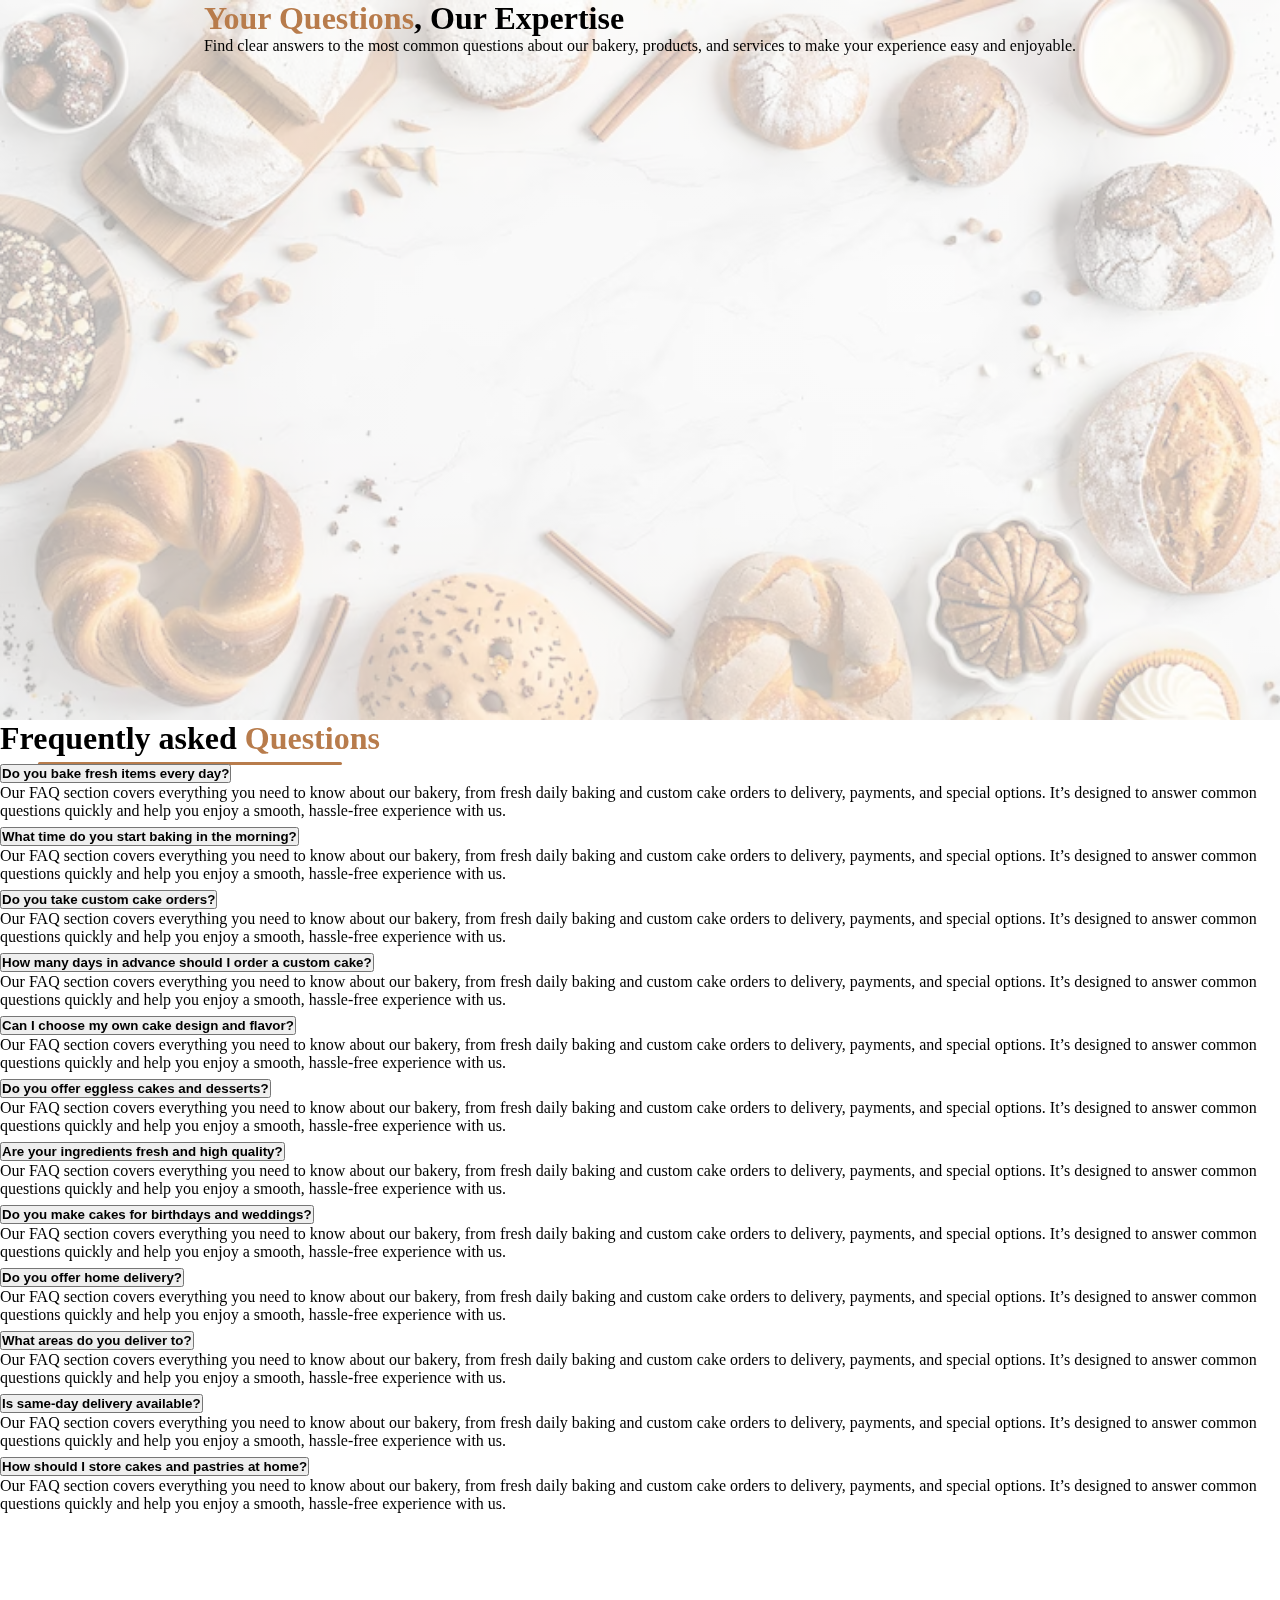
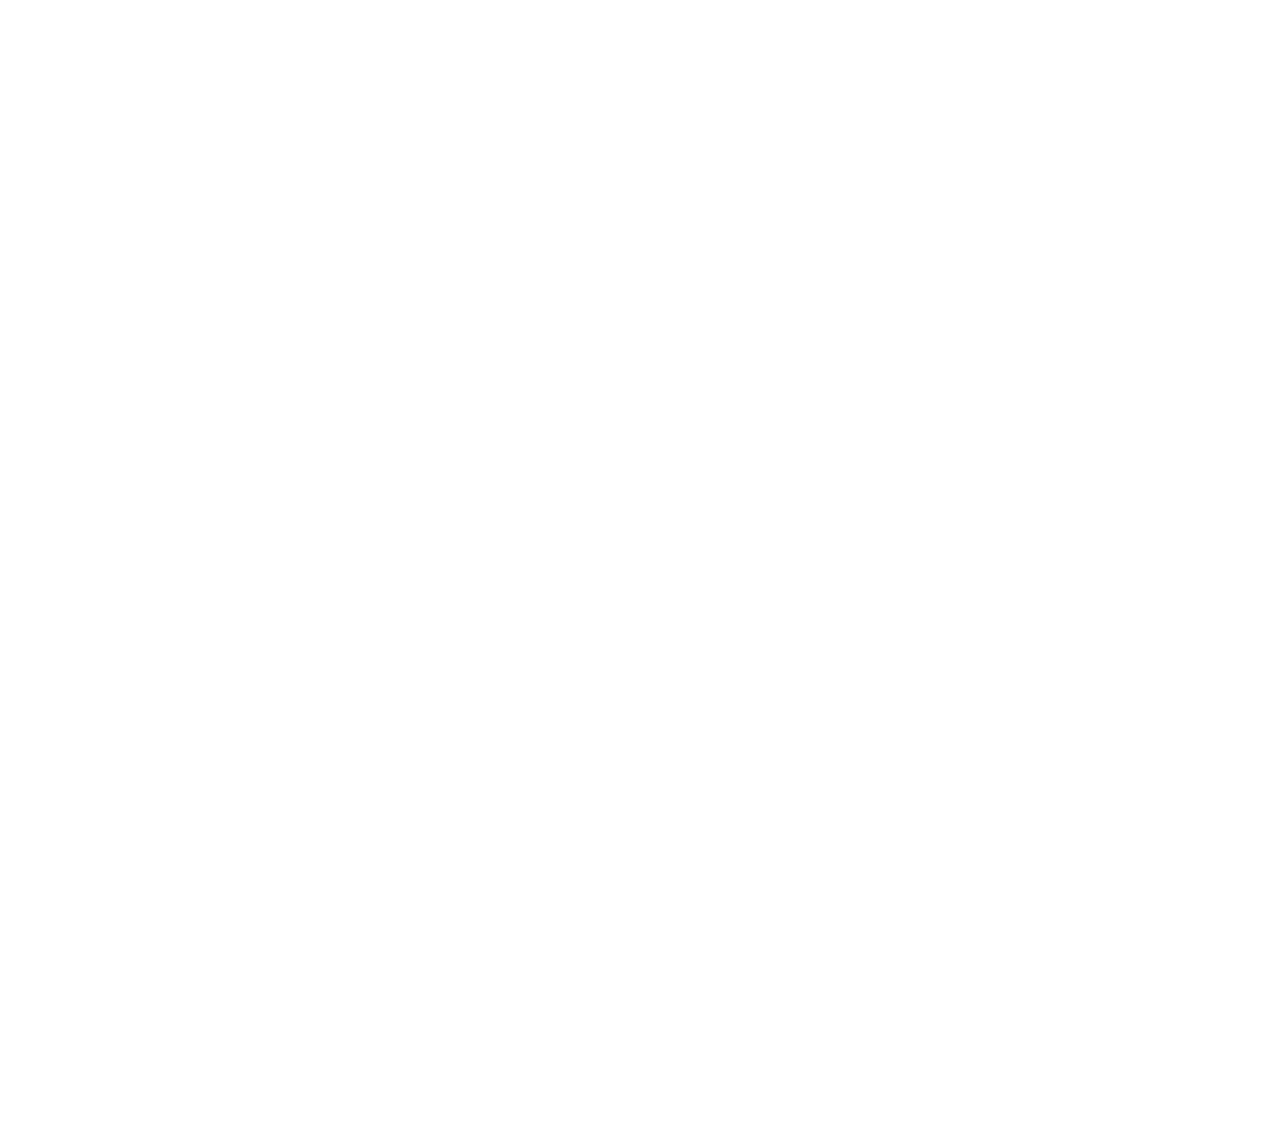
<file: faqs.html>
<!DOCTYPE html>
<html lang="en">

<head>
    <meta charset="UTF-8">
    <meta name="viewport" content="width=device-width, initial-scale=1.0">
    <title>Bakers Club</title>
    <link rel="stylesheet" href="./Css/faqs.css">
    <link href="https://cdn.jsdelivr.net/npm/bootstrap@5.3.8/dist/css/bootstrap.min.css" rel="stylesheet"
        integrity="sha384-sRIl4kxILFvY47J16cr9ZwB07vP4J8+LH7qKQnuqkuIAvNWLzeN8tE5YBujZqJLB" crossorigin="anonymous">
    <link rel="stylesheet" href="./Css/navbar.css">
    <link href="https://unpkg.com/aos@2.3.1/dist/aos.css" rel="stylesheet">
</head>

<body>
    <div id="header"></div>
    <div id="canvas"></div>
    <div class="hero-section">
        <div class="container hero-content h-100">
            <div class="text-center d-flex flex-column gap-2">
                <h1 class="display-4 fw-bold" data-aos="fade-up"><span style="color: #B87C4C;">Your Questions</span>, Our Expertise</h1>
                <p class="fs-5 w-75 mx-auto" data-aos="fade-up" data-aos-delay="100">Find clear answers to the most common questions about our bakery, products,
                    and services to make your experience easy and enjoyable.</p>
            </div>
        </div>
    </div>
    <div class="faqs-wrapper container">
        <div class="text-center py-5">
            <h1 class="fs-2 fw-bold underline" data-aos="fade-up">Frequently asked <span style="color: #B87C4C;">Questions</span></h1>
        </div>
        <div class="row row-gap-2">
            <div class="col-12 col-md-6" data-aos="fade-right" data-aos-delay="100">
                <div class="accordion shadow" id="accordionExample">
                    <div class="accordion-item">
                        <h2 class="accordion-header">
                            <button class="accordion-button" type="button" data-bs-toggle="collapse"
                                data-bs-target="#collapseOne" aria-expanded="true" aria-controls="collapseOne">
                                Do you bake fresh items every day?
                            </button>
                        </h2>
                        <div id="collapseOne" class="accordion-collapse collapse show"
                            data-bs-parent="#accordionExample">
                            <div class="accordion-body">
                                Our FAQ section covers everything you need to know about our bakery, from fresh daily
                                baking and custom cake orders to delivery, payments, and special options. It’s designed
                                to answer common questions quickly and help you enjoy a smooth, hassle-free experience
                                with us.
                            </div>
                        </div>
                    </div>
                    <div class="accordion-item">
                        <h2 class="accordion-header">
                            <button class="accordion-button collapsed" type="button" data-bs-toggle="collapse"
                                data-bs-target="#collapseTwo" aria-expanded="false" aria-controls="collapseTwo">
                                What time do you start baking in the morning?
                            </button>
                        </h2>
                        <div id="collapseTwo" class="accordion-collapse collapse" data-bs-parent="#accordionExample">
                            <div class="accordion-body">
                                Our FAQ section covers everything you need to know about our bakery, from fresh daily
                                baking and custom cake orders to delivery, payments, and special options. It’s designed
                                to answer common questions quickly and help you enjoy a smooth, hassle-free experience
                                with us.
                            </div>
                        </div>
                    </div>
                    <div class="accordion-item">
                        <h2 class="accordion-header">
                            <button class="accordion-button collapsed" type="button" data-bs-toggle="collapse"
                                data-bs-target="#collapseThree" aria-expanded="false" aria-controls="collapseThree">
                                Do you take custom cake orders?
                            </button>
                        </h2>
                        <div id="collapseThree" class="accordion-collapse collapse" data-bs-parent="#accordionExample">
                            <div class="accordion-body">
                                Our FAQ section covers everything you need to know about our bakery, from fresh daily
                                baking and custom cake orders to delivery, payments, and special options. It’s designed
                                to answer common questions quickly and help you enjoy a smooth, hassle-free experience
                                with us.
                            </div>
                        </div>
                    </div>
                    <div class="accordion-item">
                        <h2 class="accordion-header">
                            <button class="accordion-button collapsed" type="button" data-bs-toggle="collapse"
                                data-bs-target="#collapsefour" aria-expanded="false" aria-controls="collapseThree">
                                How many days in advance should I order a custom cake?
                            </button>
                        </h2>
                        <div id="collapsefour" class="accordion-collapse collapse" data-bs-parent="#accordionExample">
                            <div class="accordion-body">
                                Our FAQ section covers everything you need to know about our bakery, from fresh daily
                                baking and custom cake orders to delivery, payments, and special options. It’s designed
                                to answer common questions quickly and help you enjoy a smooth, hassle-free experience
                                with us.
                            </div>
                        </div>
                    </div>
                    <div class="accordion-item">
                        <h2 class="accordion-header">
                            <button class="accordion-button collapsed" type="button" data-bs-toggle="collapse"
                                data-bs-target="#collapsefive" aria-expanded="false" aria-controls="collapseThree">
                                Can I choose my own cake design and flavor?
                            </button>
                        </h2>
                        <div id="collapsefive" class="accordion-collapse collapse" data-bs-parent="#accordionExample">
                            <div class="accordion-body">
                                Our FAQ section covers everything you need to know about our bakery, from fresh daily
                                baking and custom cake orders to delivery, payments, and special options. It’s designed
                                to answer common questions quickly and help you enjoy a smooth, hassle-free experience
                                with us.
                            </div>
                        </div>
                    </div>
                    <div class="accordion-item">
                        <h2 class="accordion-header">
                            <button class="accordion-button collapsed" type="button" data-bs-toggle="collapse"
                                data-bs-target="#collapsesix" aria-expanded="false" aria-controls="collapseThree">
                                Do you offer eggless cakes and desserts?
                            </button>
                        </h2>
                        <div id="collapsesix" class="accordion-collapse collapse" data-bs-parent="#accordionExample">
                            <div class="accordion-body">
                                Our FAQ section covers everything you need to know about our bakery, from fresh daily
                                baking and custom cake orders to delivery, payments, and special options. It’s designed
                                to answer common questions quickly and help you enjoy a smooth, hassle-free experience
                                with us.
                            </div>
                        </div>
                    </div>
                    <div class="accordion-item">
                        <h2 class="accordion-header">
                            <button class="accordion-button collapsed" type="button" data-bs-toggle="collapse"
                                data-bs-target="#collapseseven" aria-expanded="false" aria-controls="collapseThree">
                                Are your ingredients fresh and high quality?
                            </button>
                        </h2>
                        <div id="collapseseven" class="accordion-collapse collapse" data-bs-parent="#accordionExample">
                            <div class="accordion-body">
                                Our FAQ section covers everything you need to know about our bakery, from fresh daily
                                baking and custom cake orders to delivery, payments, and special options. It’s designed
                                to answer common questions quickly and help you enjoy a smooth, hassle-free experience
                                with us.
                            </div>
                        </div>
                    </div>
                    <div class="accordion-item">
                        <h2 class="accordion-header">
                            <button class="accordion-button collapsed" type="button" data-bs-toggle="collapse"
                                data-bs-target="#collapseeight" aria-expanded="false" aria-controls="collapseThree">
                                Do you make cakes for birthdays and weddings?
                            </button>
                        </h2>
                        <div id="collapseeight" class="accordion-collapse collapse" data-bs-parent="#accordionExample">
                            <div class="accordion-body">
                                Our FAQ section covers everything you need to know about our bakery, from fresh daily
                                baking and custom cake orders to delivery, payments, and special options. It’s designed
                                to answer common questions quickly and help you enjoy a smooth, hassle-free experience
                                with us.
                            </div>
                        </div>
                    </div>
                    <div class="accordion-item">
                        <h2 class="accordion-header">
                            <button class="accordion-button collapsed" type="button" data-bs-toggle="collapse"
                                data-bs-target="#collapsenine" aria-expanded="false" aria-controls="collapseThree">
                                Do you offer home delivery?
                            </button>
                        </h2>
                        <div id="collapsenine" class="accordion-collapse collapse" data-bs-parent="#accordionExample">
                            <div class="accordion-body">
                                Our FAQ section covers everything you need to know about our bakery, from fresh daily
                                baking and custom cake orders to delivery, payments, and special options. It’s designed
                                to answer common questions quickly and help you enjoy a smooth, hassle-free experience
                                with us.
                            </div>
                        </div>
                    </div>
                    <div class="accordion-item">
                        <h2 class="accordion-header">
                            <button class="accordion-button collapsed" type="button" data-bs-toggle="collapse"
                                data-bs-target="#collapseten" aria-expanded="false" aria-controls="collapseThree">
                                What areas do you deliver to?
                            </button>
                        </h2>
                        <div id="collapseten" class="accordion-collapse collapse" data-bs-parent="#accordionExample">
                            <div class="accordion-body">
                                Our FAQ section covers everything you need to know about our bakery, from fresh daily
                                baking and custom cake orders to delivery, payments, and special options. It’s designed
                                to answer common questions quickly and help you enjoy a smooth, hassle-free experience
                                with us.
                            </div>
                        </div>
                    </div>
                    <div class="accordion-item">
                        <h2 class="accordion-header">
                            <button class="accordion-button collapsed" type="button" data-bs-toggle="collapse"
                                data-bs-target="#collapseeleven" aria-expanded="false" aria-controls="collapseThree">
                                Is same-day delivery available?
                            </button>
                        </h2>
                        <div id="collapseeleven" class="accordion-collapse collapse" data-bs-parent="#accordionExample">
                            <div class="accordion-body">
                                Our FAQ section covers everything you need to know about our bakery, from fresh daily
                                baking and custom cake orders to delivery, payments, and special options. It’s designed
                                to answer common questions quickly and help you enjoy a smooth, hassle-free experience
                                with us.
                            </div>
                        </div>
                    </div>
                    <div class="accordion-item">
                        <h2 class="accordion-header">
                            <button class="accordion-button collapsed" type="button" data-bs-toggle="collapse"
                                data-bs-target="#collapsetwelve" aria-expanded="false" aria-controls="collapseThree">
                                How should I store cakes and pastries at home?
                            </button>
                        </h2>
                        <div id="collapsetwelve" class="accordion-collapse collapse" data-bs-parent="#accordionExample">
                            <div class="accordion-body">
                                Our FAQ section covers everything you need to know about our bakery, from fresh daily
                                baking and custom cake orders to delivery, payments, and special options. It’s designed
                                to answer common questions quickly and help you enjoy a smooth, hassle-free experience
                                with us.
                            </div>
                        </div>
                    </div>
                </div>
            </div>
            <div class="col-12 col-md-6" data-aos="fade-left" data-aos-delay="100">
                <div class="accordion shadow" id="accordionExample">
                    <div class="accordion-item">
                        <h2 class="accordion-header">
                            <button class="accordion-button" type="button" data-bs-toggle="collapse"
                                data-bs-target="#collapse13" aria-expanded="true" aria-controls="collapseOne">
                                How long do your baked items stay fresh?
                            </button>
                        </h2>
                        <div id="collapse13" class="accordion-collapse collapse show"
                            data-bs-parent="#accordionExample">
                            <div class="accordion-body">
                                Our FAQ section covers everything you need to know about our bakery, from fresh daily
                                baking and custom cake orders to delivery, payments, and special options. It’s designed
                                to answer common questions quickly and help you enjoy a smooth, hassle-free experience
                                with us.
                            </div>
                        </div>
                    </div>
                    <div class="accordion-item">
                        <h2 class="accordion-header">
                            <button class="accordion-button collapsed" type="button" data-bs-toggle="collapse"
                                data-bs-target="#collapse14" aria-expanded="false" aria-controls="collapseTwo">
                                Do you accept bulk or corporate orders?
                            </button>
                        </h2>
                        <div id="collapse14" class="accordion-collapse collapse" data-bs-parent="#accordionExample">
                            <div class="accordion-body">
                                Our FAQ section covers everything you need to know about our bakery, from fresh daily
                                baking and custom cake orders to delivery, payments, and special options. It’s designed
                                to answer common questions quickly and help you enjoy a smooth, hassle-free experience
                                with us.
                            </div>
                        </div>
                    </div>
                    <div class="accordion-item">
                        <h2 class="accordion-header">
                            <button class="accordion-button collapsed" type="button" data-bs-toggle="collapse"
                                data-bs-target="#collapse15" aria-expanded="false" aria-controls="collapseThree">
                                Can I place an order online or by phone?
                            </button>
                        </h2>
                        <div id="collapse15" class="accordion-collapse collapse" data-bs-parent="#accordionExample">
                            <div class="accordion-body">
                                Our FAQ section covers everything you need to know about our bakery, from fresh daily
                                baking and custom cake orders to delivery, payments, and special options. It’s designed
                                to answer common questions quickly and help you enjoy a smooth, hassle-free experience
                                with us.
                            </div>
                        </div>
                    </div>
                    <div class="accordion-item">
                        <h2 class="accordion-header">
                            <button class="accordion-button collapsed" type="button" data-bs-toggle="collapse"
                                data-bs-target="#collapse16" aria-expanded="false" aria-controls="collapseThree">
                                What payment methods do you accept?
                            </button>
                        </h2>
                        <div id="collapse16" class="accordion-collapse collapse" data-bs-parent="#accordionExample">
                            <div class="accordion-body">
                                Our FAQ section covers everything you need to know about our bakery, from fresh daily
                                baking and custom cake orders to delivery, payments, and special options. It’s designed
                                to answer common questions quickly and help you enjoy a smooth, hassle-free experience
                                with us.
                            </div>
                        </div>
                    </div>
                    <div class="accordion-item">
                        <h2 class="accordion-header">
                            <button class="accordion-button collapsed" type="button" data-bs-toggle="collapse"
                                data-bs-target="#collapse17" aria-expanded="false" aria-controls="collapseThree">
                                Do you offer seasonal or special-occasion items?
                            </button>
                        </h2>
                        <div id="collapse17" class="accordion-collapse collapse" data-bs-parent="#accordionExample">
                            <div class="accordion-body">
                                Our FAQ section covers everything you need to know about our bakery, from fresh daily
                                baking and custom cake orders to delivery, payments, and special options. It’s designed
                                to answer common questions quickly and help you enjoy a smooth, hassle-free experience
                                with us.
                            </div>
                        </div>
                    </div>
                    <div class="accordion-item">
                        <h2 class="accordion-header">
                            <button class="accordion-button collapsed" type="button" data-bs-toggle="collapse"
                                data-bs-target="#collapse18" aria-expanded="false" aria-controls="collapseThree">
                                Can I cancel or change my order after placing it?
                            </button>
                        </h2>
                        <div id="collapse18" class="accordion-collapse collapse" data-bs-parent="#accordionExample">
                            <div class="accordion-body">
                                Our FAQ section covers everything you need to know about our bakery, from fresh daily
                                baking and custom cake orders to delivery, payments, and special options. It’s designed
                                to answer common questions quickly and help you enjoy a smooth, hassle-free experience
                                with us.
                            </div>
                        </div>
                    </div>
                    <div class="accordion-item">
                        <h2 class="accordion-header">
                            <button class="accordion-button collapsed" type="button" data-bs-toggle="collapse"
                                data-bs-target="#collapse19" aria-expanded="false" aria-controls="collapseThree">
                                Do you offer gluten-free options?
                            </button>
                        </h2>
                        <div id="collapse19" class="accordion-collapse collapse" data-bs-parent="#accordionExample">
                            <div class="accordion-body">
                                Our FAQ section covers everything you need to know about our bakery, from fresh daily
                                baking and custom cake orders to delivery, payments, and special options. It’s designed
                                to answer common questions quickly and help you enjoy a smooth, hassle-free experience
                                with us.
                            </div>
                        </div>
                    </div>
                    <div class="accordion-item">
                        <h2 class="accordion-header">
                            <button class="accordion-button collapsed" type="button" data-bs-toggle="collapse"
                                data-bs-target="#collapse20" aria-expanded="false" aria-controls="collapseThree">
                                Are your products suitable for children?
                            </button>
                        </h2>
                        <div id="collapse20" class="accordion-collapse collapse" data-bs-parent="#accordionExample">
                            <div class="accordion-body">
                                Our FAQ section covers everything you need to know about our bakery, from fresh daily
                                baking and custom cake orders to delivery, payments, and special options. It’s designed
                                to answer common questions quickly and help you enjoy a smooth, hassle-free experience
                                with us.
                            </div>
                        </div>
                    </div>
                    <div class="accordion-item">
                        <h2 class="accordion-header">
                            <button class="accordion-button collapsed" type="button" data-bs-toggle="collapse"
                                data-bs-target="#collapse21" aria-expanded="false" aria-controls="collapseThree">
                                Do you provide candles, cake toppers, or decorations?
                            </button>
                        </h2>
                        <div id="collapse21" class="accordion-collapse collapse" data-bs-parent="#accordionExample">
                            <div class="accordion-body">
                                Our FAQ section covers everything you need to know about our bakery, from fresh daily
                                baking and custom cake orders to delivery, payments, and special options. It’s designed
                                to answer common questions quickly and help you enjoy a smooth, hassle-free experience
                                with us.
                            </div>
                        </div>
                    </div>
                    <div class="accordion-item">
                        <h2 class="accordion-header">
                            <button class="accordion-button collapsed" type="button" data-bs-toggle="collapse"
                                data-bs-target="#collapse22" aria-expanded="false" aria-controls="collapseThree">
                                Can I visit your bakery to choose items in person?
                            </button>
                        </h2>
                        <div id="collapse22" class="accordion-collapse collapse" data-bs-parent="#accordionExample">
                            <div class="accordion-body">
                                Our FAQ section covers everything you need to know about our bakery, from fresh daily
                                baking and custom cake orders to delivery, payments, and special options. It’s designed
                                to answer common questions quickly and help you enjoy a smooth, hassle-free experience
                                with us.
                            </div>
                        </div>
                    </div>
                    <div class="accordion-item">
                        <h2 class="accordion-header">
                            <button class="accordion-button collapsed" type="button" data-bs-toggle="collapse"
                                data-bs-target="#collapse23" aria-expanded="false" aria-controls="collapseThree">
                                Do you offer discounts on large orders?
                            </button>
                        </h2>
                        <div id="collapse23" class="accordion-collapse collapse" data-bs-parent="#accordionExample">
                            <div class="accordion-body">
                                Our FAQ section covers everything you need to know about our bakery, from fresh daily
                                baking and custom cake orders to delivery, payments, and special options. It’s designed
                                to answer common questions quickly and help you enjoy a smooth, hassle-free experience
                                with us.
                            </div>
                        </div>
                    </div>
                    <div class="accordion-item">
                        <h2 class="accordion-header">
                            <button class="accordion-button collapsed" type="button" data-bs-toggle="collapse"
                                data-bs-target="#collapse24" aria-expanded="false" aria-controls="collapseThree">
                                How can I contact you for more information?
                            </button>
                        </h2>
                        <div id="collapse24" class="accordion-collapse collapse" data-bs-parent="#accordionExample">
                            <div class="accordion-body">
                                Our FAQ section covers everything you need to know about our bakery, from fresh daily
                                baking and custom cake orders to delivery, payments, and special options. It’s designed
                                to answer common questions quickly and help you enjoy a smooth, hassle-free experience
                                with us.
                            </div>
                        </div>
                    </div>
                </div>
            </div>
        </div>
    </div>
    <div class="last-section">
        <div class="container text-center py-4">
            <div class="text-center py-4">
                <h1 class="fs-1 fw-bold underline" data-aos="fade-up"><span style="color: #B87C4C;">Ready to Taste</span> the Difference?
                </h1>
            </div>
            <p class="fs-5 w-75 mx-auto" data-aos="fade-up" data-aos-delay="100">Have more questions or want to place an order? Don’t wait—contact us today and
                enjoy freshly baked treats made just for you!</p>
            <div>
                <button class="custom-btn" data-aos="fade-up" data-aos-delay="150" onclick="window.location.href = 'orders.html'">Get in Touch</button>
            </div>
        </div>
    </div>

    <div id="footer"></div>

    <script src="https://cdn.jsdelivr.net/npm/bootstrap@5.3.8/dist/js/bootstrap.bundle.min.js"
        integrity="sha384-FKyoEForCGlyvwx9Hj09JcYn3nv7wiPVlz7YYwJrWVcXK/BmnVDxM+D2scQbITxI"
        crossorigin="anonymous"></script>
    <script src="https://code.jquery.com/jquery-3.7.1.min.js"
        integrity="sha256-/JqT3SQfawRcv/BIHPThkBvs0OEvtFFmqPF/lYI/Cxo=" crossorigin="anonymous"></script>
    <script src="./Js/navbar.js"></script>
    <script src="https://unpkg.com/aos@2.3.1/dist/aos.js"></script>
    <script>
        AOS.init();
    </script>
</body>

</html>
</file>
<file: Css/faqs.css>
*{
    margin: 0;
    padding: 0;
    box-sizing: border-box;
}

html,body{
    overflow-x: hidden;
}
.hero-section{
    width: 100%;
    height: 80vh;
    /* background-color: cyan; */
    background-size: cover;
    background-position: center;
    background-repeat: no-repeat;
    background-image: linear-gradient(rgba(255, 255, 255, 0.69)) ,url(../imgaes/Products-imges/hero-bg.jpeg);
}
.underline{
    display: inline-block;
    position: relative;
}
.underline::after{
    content: "";
    position: absolute;
    background-color: #B87C4C;
    width: 80%;
    height: 3px;
    border-radius: 30px;
    left: 10%;
    bottom: -8px;
}
.hero-content{
    display: flex;
    align-items: center;
    justify-content: center;
}
.faqs-wrapper{
    width: 100%;
    min-height: 100vh;
    padding-bottom: 25px;
}
.faqs-wrapper .accordion-header button{
    font-weight: bold;
}
.last-section{
    width: 100%;
    min-height: 50vh;
}
.custom-btn {
    padding: 8px 18px;
    color: #b87c4c;
    border-radius: 25px;
    text-decoration: none;
    position: relative;
    background-color: transparent;
    border: 2px solid #b87c4c;
    z-index: 2;
    transition: all 0.5s ease;
    display: inline-block;
    overflow: hidden;
}

.custom-btn::after {
    content: "";
    position: absolute;
    background-color: #b87c4c;
    width: 100%;
    height: 100%;
    left: 0;
    border-radius: 100%;
    transition: all 0.5s ease;
    z-index: -1;
    bottom: -100%;
}

.custom-btn:hover::after {
    bottom: 0;
    border-radius: 0;
}

.custom-btn:hover {
    color: #F7F1DE;
}
</file>
<file: Css/navbar.css>
* {
    margin: 0;
    padding: 0;
    box-sizing: border-box;
}

body {
    overflow-x: hidden;
}

nav {
    background-color: #f7f1deb5;
    backdrop-filter: blur(10px);
}

.custom-link {
    font-size: 18px;
    position: relative;
}

.custom-link:hover {
    color: #B87C4C;
}

.custom-link.active {
    color: #B87C4C !important;
}

.navbar-brand {
    font-size: 1.7em;
}

.navbar-brand span {
    color: #B87C4C;
}

.navbar-nav {
    margin-right: 10px;
}

/* footer */
footer {
    width: 100%;
    min-height: 50vh;
    background-color: #F7F1DE;
}

footer a {
    text-decoration: none;
    color: black;
    font-size: 18px;
}

footer ul {
    display: flex;
    flex-direction: column;
    gap: 8px;
    list-style: none;
    padding: 0;
}

footer a:hover {
    color: #B87C4C;
}

.footer-icons {
    display: flex;
    gap: 12px;
}

.footer-icons img:hover {
    transform: scale(1.2);
}

.footer-icons img {
    width: 35px;
    transition: all 0.3s ease;
}

footer .container {
    min-height: 50vh;
}

footer h1 {
    color: black;
}

.custom-btn {
    padding: 8px 18px;
    color: #b87c4c;
    border-radius: 25px;
    text-decoration: none;
    position: relative;
    background-color: transparent;
    border: 2px solid #b87c4c;
    z-index: 2;
    transition: all 0.5s ease;
    display: inline-block;
    overflow: hidden;
}

.custom-btn::after {
    content: "";
    position: absolute;
    background-color: #b87c4c;
    width: 100%;
    height: 100%;
    left: 0;
    border-radius: 100%;
    transition: all 0.5s ease;
    z-index: -1;
    bottom: -100%;
}

.custom-btn:hover::after {
    bottom: 0;
    border-radius: 0;
}

.custom-btn.active::after {
    border-radius: 0;
    z-index: -1;
    bottom: 0;

}

.custom-btn.active {
    color: white;
}

.custom-btn:hover {
    color: #F7F1DE;
}
</file>
